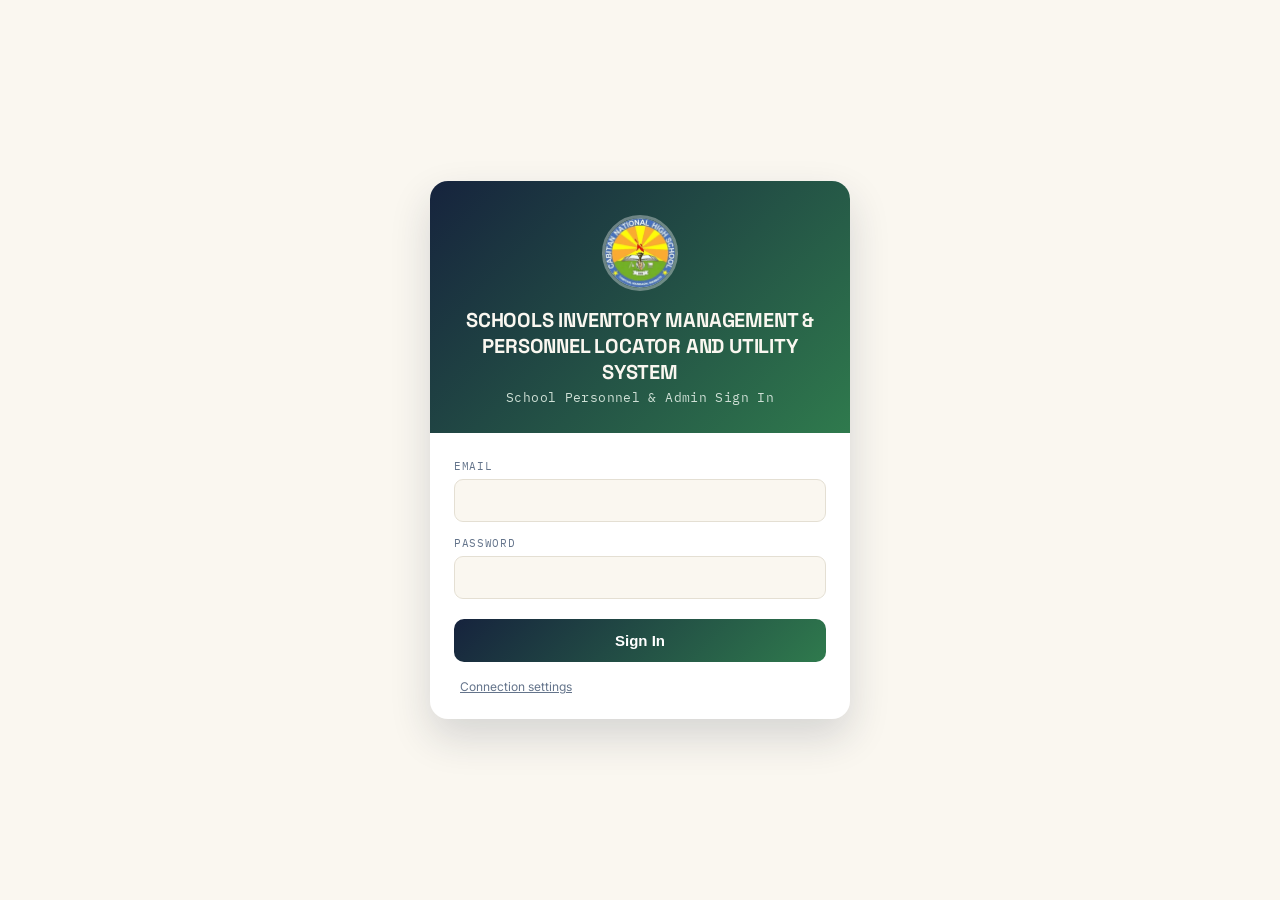
<file: index.html>
<!DOCTYPE html>
<html lang="en">
<head>
<meta charset="UTF-8" />
<meta name="viewport" content="width=device-width, initial-scale=1, maximum-scale=1" />
<title>SIMPLUS - Cabitan NHS</title>
<link rel="icon" type="image/png" href="school-logo.png">
<!--
  DEPLOYING TO GITHUB PAGES:
  1. Rename this file to index.html and upload it to your GitHub repo
     (this is the staff-facing tool: check stock, sign in, log In/Out).
  2. Repo Settings -> Pages -> Source: Deploy from a branch -> main -> / (root).
  3. Your live URL will be https://yourusername.github.io/your-repo-name/
  4. Open it on a phone, tap "Connection settings," paste your Supabase
     project URL and anon key, then "Add to Home Screen" for quick access.
  5. Uses localStorage to remember your connection settings and sign-in
     session on that device -- works fine on GitHub Pages (unlike Claude's
     artifact sandbox, which needed a different storage API).

  PENDING REQUESTS: "Log Out" on an item here writes a row to the
  item_requests table instead of moving stock right away -- an admin has
  to open "Pending Requests" and Mark Fulfilled (or Remove) before stock
  actually changes. This page and dashboard.html BOTH read/write the same
  item_requests table, so they share one schema -- see the SQL and
  migration notes in dashboard.html's top comment for the create-table /
  RLS policy statements.
-->
<link rel="preconnect" href="https://fonts.googleapis.com">
<link href="https://fonts.googleapis.com/css2?family=Space+Grotesk:wght@500;600;700&family=Inter:wght@400;500;600&family=IBM+Plex+Mono:wght@500;600&display=swap" rel="stylesheet">
<style>
  :root{
    --ink:#16233D; --paper:#FAF7F0; --paper-raised:#FFFFFF; --slate:#64748B; --hair:#E4DFD3;
    --green:#2F7A4D; --green-bg:#E8F3EC;
    --amber:#C77C1D; --amber-bg:#FBEEDC;
    --rust:#B4402A; --rust-bg:#F8E8E4;
    --blue:#2E5AAC; --blue-bg:#E7EDF9;
  }
  *{box-sizing:border-box;}
  @media (prefers-reduced-motion: reduce){ *{animation-duration:.01ms !important; transition-duration:.01ms !important;} }
  html,body{margin:0; padding:0; background:var(--paper); color:var(--ink); font-family:'Inter',system-ui,sans-serif; -webkit-tap-highlight-color:transparent;}
  .app{width:100%; max-width:1400px; margin:0 auto; min-height:100vh; display:flex; flex-direction:column;}

  header{position:sticky; top:0; z-index:10; background:var(--ink); color:var(--paper); padding:18px 18px 14px;}
  .eyebrow{font-family:'IBM Plex Mono',monospace; font-size:11px; letter-spacing:.14em; text-transform:uppercase; color:#8FA3C9; margin:0 0 4px;}
  .title-row{display:flex; justify-content:space-between; align-items:flex-start; margin-bottom:14px;}
  .brand-row{display:flex; align-items:center; gap:10px;}
  .brand-logo{width:40px; height:36px; object-fit:cover; border-radius:8px; border:1px solid #2A3B5C;}
  h1{font-family:'Space Grotesk',sans-serif; font-weight:700; font-size:22px; margin:0; letter-spacing:-0.01em;}
  #authControl{font-family:'IBM Plex Mono',monospace; font-size:11px; text-align:right;}
  #authControl button{background:none; border:1px solid #2A3B5C; color:var(--paper); border-radius:99px; padding:5px 11px; cursor:pointer; font-family:inherit; font-size:11px;}
  .auth-name{display:block; color:#8FA3C9; margin-bottom:4px; max-width:130px; overflow:hidden; text-overflow:ellipsis; white-space:nowrap;}

  .search-row{display:flex; gap:8px;}
  #search{flex:1; font-family:'Inter',sans-serif; font-size:15px; padding:11px 14px; border-radius:10px; border:1px solid #2A3B5C; background:#1F3050; color:var(--paper); outline:none;}
  #search::placeholder{color:#7C8FB5;}
  #search:focus{border-color:#8FA3C9;}
  #refreshBtn{font-family:'IBM Plex Mono',monospace; font-size:12px; font-weight:600; border:1px solid #2A3B5C; background:#1F3050; color:var(--paper); border-radius:10px; padding:0 14px; cursor:pointer;}
  #refreshBtn:active{transform:scale(0.96);}
  .meta-row{display:flex; justify-content:space-between; align-items:center; margin-top:10px; font-family:'IBM Plex Mono',monospace; font-size:11px; color:#8FA3C9;}
  #settingsToggle{background:none; border:none; color:#8FA3C9; font-family:'IBM Plex Mono',monospace; font-size:11px; cursor:pointer; text-decoration:underline; padding:0;}

  #settingsPanel{display:none; background:#1F3050; padding:14px 18px; color:var(--paper);}
  #settingsPanel.open{display:block;}
  #settingsPanel label{display:block; font-family:'IBM Plex Mono',monospace; font-size:11px; color:#8FA3C9; margin:10px 0 4px;}
  #settingsPanel input{width:100%; font-family:'IBM Plex Mono',monospace; font-size:13px; padding:9px 10px; border-radius:8px; border:1px solid #2A3B5C; background:#16233D; color:var(--paper); outline:none;}
  #settingsPanel .hint{font-size:12px; color:#8FA3C9; margin-top:10px; line-height:1.5;}
  #saveSettings{margin-top:12px; width:100%; padding:10px; border:none; border-radius:8px; background:var(--paper); color:var(--ink); font-weight:600; cursor:pointer;}

  main{flex:1; padding:14px 14px 40px;}
  #status{text-align:center; padding:40px 20px; color:var(--slate); font-size:14px; line-height:1.6;}
  .list{display:grid; grid-template-columns:repeat(auto-fill, minmax(240px, 1fr)); gap:10px; align-items:start;}
  .card{position:relative; background:var(--paper-raised); border:1px solid var(--hair); border-radius:12px; padding:14px 16px 14px 30px; animation:rise .28s ease backwards;}
  .list .card:nth-child(n){animation-delay:calc(var(--i, 0) * 18ms);}
  @keyframes rise{ from{opacity:0; transform:translateY(6px);} to{opacity:1; transform:none;} }
  .card::before{content:""; position:absolute; left:12px; top:20px; width:7px; height:7px; border-radius:50%; background:var(--paper); border:2px solid var(--hair);}
  .card-top{display:flex; justify-content:space-between; align-items:flex-start; gap:10px;}
  .card-name{font-family:'Space Grotesk',sans-serif; font-weight:600; font-size:15.5px; line-height:1.25;}
  .card-cat{font-size:12px; color:var(--slate); margin-top:2px;}
  .qty{font-family:'IBM Plex Mono',monospace; font-weight:600; font-size:19px; white-space:nowrap;}
  .card-bottom{display:flex; justify-content:space-between; align-items:center; margin-top:10px;}
  .badge{font-family:'IBM Plex Mono',monospace; font-size:10.5px; font-weight:600; letter-spacing:.04em; text-transform:uppercase; padding:3px 9px; border-radius:99px;}
  .badge.ok{background:var(--green-bg); color:var(--green);}
  .badge.low{background:var(--amber-bg); color:var(--amber);}
  .badge.critical{background:var(--rust-bg); color:var(--rust);}
  .updated{font-size:11px; color:var(--slate);}

  .log-row{display:flex; gap:8px; margin-top:12px; padding-top:12px; border-top:1px dashed var(--hair);}
  .log-btn{flex:1; font-family:'IBM Plex Mono',monospace; font-size:11.5px; font-weight:600; letter-spacing:.03em; border-radius:8px; padding:8px 0; cursor:pointer; border:none;}
  .log-btn.in{background:var(--green-bg); color:var(--green);}
  .log-btn.out{background:var(--rust-bg); color:var(--rust);}
  .log-btn:active{transform:scale(0.97);}
  .signin-hint{font-size:12px; color:var(--slate); margin-top:12px; padding-top:12px; border-top:1px dashed var(--hair); text-align:center;}
  .signin-hint a{color:var(--blue); cursor:pointer; text-decoration:underline;}

  .empty{text-align:center; padding:60px 20px; color:var(--slate); font-size:14px;}
  footer{text-align:center; padding:16px; font-family:'IBM Plex Mono',monospace; font-size:10.5px; color:var(--slate); letter-spacing:.03em;}

  /* ---------- Modal (shared: sign-in + log transaction) ---------- */
  .overlay{display:none; position:fixed; inset:0; background:rgba(22,35,61,.55); z-index:50; align-items:flex-end; justify-content:center;}
  .overlay.open{display:flex;}
  .sheet{width:100%; max-width:520px; background:var(--paper-raised); border-radius:16px 16px 0 0; padding:22px 20px 26px; animation:slideup .22s ease;}
  @keyframes slideup{ from{transform:translateY(16px); opacity:0;} to{transform:none; opacity:1;} }
  .sheet h2{font-family:'Space Grotesk',sans-serif; font-size:18px; margin:0 0 4px;}
  .sheet .sub{font-size:12.5px; color:var(--slate); margin:0 0 16px;}
  .sheet label{display:block; font-family:'IBM Plex Mono',monospace; font-size:11px; color:var(--slate); margin:12px 0 4px;}
  .sheet input, .sheet select{width:100%; font-family:'Inter',sans-serif; font-size:15px; padding:10px 12px; border-radius:9px; border:1px solid var(--hair); background:var(--paper); color:var(--ink); outline:none;}
  .sheet input:focus, .sheet select:focus{border-color:var(--blue);}
  .sheet-actions{display:flex; gap:10px; margin-top:20px;}
  .sheet-actions button{flex:1; padding:11px 0; border-radius:9px; border:none; font-weight:600; cursor:pointer; font-size:14px;}
  .btn-cancel{background:var(--paper); color:var(--slate); border:1px solid var(--hair) !important;}
  .btn-confirm{background:var(--ink); color:var(--paper);}
  .sheet-error{color:var(--rust); font-size:12.5px; margin-top:10px; display:none;}
  .request-row{display:flex; justify-content:space-between; align-items:center; gap:10px; padding:10px 0; border-bottom:1px solid var(--hair);}
  .request-row:last-child{border-bottom:none;}
  .request-meta{font-size:13px;}
  .request-meta .name{font-family:'Space Grotesk',sans-serif; font-weight:600;}
  .request-meta .sub{font-size:11.5px; color:var(--slate); margin-top:1px;}
  .fulfill-btn{background:var(--green-bg); color:var(--green); border:none; border-radius:8px; padding:8px 14px; font-family:'IBM Plex Mono',monospace; font-size:11px; font-weight:600; cursor:pointer; white-space:nowrap;}
  .fulfill-btn:active{transform:scale(0.96);}
  .request-actions{display:flex; gap:8px; flex-shrink:0;}
  .remove-btn{background:var(--rust-bg); color:var(--rust); border:none; border-radius:8px; padding:8px 14px; font-family:'IBM Plex Mono',monospace; font-size:11px; font-weight:600; cursor:pointer; white-space:nowrap;}
  .remove-btn:active{transform:scale(0.96);}

  /* ---------- Login gate ---------- */
  #gateScreen{min-height:100vh; display:flex; align-items:center; justify-content:center; padding:24px;}
  .gate-card{width:100%; max-width:420px; background:var(--paper-raised); border-radius:18px; overflow:hidden; box-shadow:0 18px 40px rgba(22,35,61,.16); animation:rise .3s ease backwards;}
  .gate-hero{background:linear-gradient(135deg, var(--ink), var(--green)); color:var(--paper); padding:34px 24px 28px; text-align:center;}
  .gate-logo{width:76px; height:76px; border-radius:50%; object-fit:cover; border:3px solid rgba(255,255,255,.35); margin-bottom:12px;}
  .gate-hero h1{font-family:'Space Grotesk',sans-serif; font-weight:700; font-size:20px; margin:0 0 4px;}
  .gate-hero p{margin:0; font-size:12.5px; color:#CFE0D6; font-family:'IBM Plex Mono',monospace; letter-spacing:.03em;}
  .gate-form{padding:26px 24px 24px;}
  .gate-form label{display:block; font-family:'IBM Plex Mono',monospace; font-size:11px; letter-spacing:.06em; text-transform:uppercase; color:var(--slate); margin:14px 0 6px;}
  .gate-form label:first-child{margin-top:0;}
  .gate-form input{width:100%; font-family:'Inter',sans-serif; font-size:15px; padding:11px 13px; border-radius:9px; border:1px solid var(--hair); background:var(--paper); color:var(--ink); outline:none;}
  .gate-form input:focus{border-color:var(--blue);}
  .gate-btn{width:100%; margin-top:20px; padding:13px 0; border:none; border-radius:10px; background:linear-gradient(135deg, var(--ink), var(--green)); color:#fff; font-weight:600; font-size:15px; cursor:pointer;}
  .gate-btn:active{transform:scale(0.98);}
  .gate-error{color:var(--rust); font-size:12.5px; margin-top:12px; display:none;}
  .gate-settings-toggle{display:block; text-align:center; margin-top:16px; font-size:12px; color:var(--slate); text-decoration:underline; cursor:pointer; background:none; border:none; font-family:inherit;}
  #gateSettingsPanel{display:none; margin-top:14px; padding-top:14px; border-top:1px dashed var(--hair);}
  #gateSettingsPanel.open{display:block;}
  #gateSettingsPanel label{display:block; font-family:'IBM Plex Mono',monospace; font-size:11px; color:var(--slate); margin:10px 0 4px;}
  #gateSettingsPanel input{width:100%; font-family:'IBM Plex Mono',monospace; font-size:13px; padding:9px 10px; border-radius:8px; border:1px solid var(--hair); background:var(--paper); color:var(--ink); outline:none;}
  #gateSettingsPanel .hint{font-size:11.5px; color:var(--slate); margin-top:10px; line-height:1.5;}
  #gateSaveSettings{margin-top:12px; width:100%; padding:10px; border:none; border-radius:8px; background:var(--ink); color:var(--paper); font-weight:600; cursor:pointer;}

  /* ---------- Hub (landing after sign-in) ---------- */
  #hubScreen{min-height:100vh; display:flex; flex-direction:column;}
  .hub-header{background:var(--ink); color:var(--paper); padding:18px 22px; display:flex; justify-content:space-between; align-items:center; gap:12px; flex-wrap:wrap;}
  .hub-header .brand-row{display:flex; align-items:center; gap:10px;}
  .hub-header .brand-logo{width:38px; height:34px; object-fit:cover; border-radius:8px; border:1px solid #2A3B5C;}
  .hub-header h1{font-family:'Space Grotesk',sans-serif; font-weight:700; font-size:18px; margin:0;}
  .hub-header .eyebrow{margin:0 0 2px;}
  #hubAuthControl{font-family:'IBM Plex Mono',monospace; font-size:11px; text-align:right;}
  #hubAuthControl span{display:block; color:#8FA3C9; margin-bottom:4px; max-width:180px; overflow:hidden; text-overflow:ellipsis; white-space:nowrap;}
  #hubAuthControl button{background:none; border:1px solid #2A3B5C; color:var(--paper); border-radius:99px; padding:5px 11px; cursor:pointer; font-family:inherit; font-size:11px; margin-left:6px;}
  .hub-main{flex:1; padding:36px 20px 40px; max-width:900px; width:100%; margin:0 auto;}
  .hub-welcome{font-family:'Space Grotesk',sans-serif; font-weight:600; font-size:20px; margin:0 0 4px;}
  .hub-sub{color:var(--slate); font-size:13.5px; margin:0 0 26px;}
  .tile-grid{display:grid; grid-template-columns:repeat(auto-fit, minmax(180px, 1fr)); gap:16px;}
  .tile{background:var(--paper-raised); border:1px solid var(--hair); border-radius:16px; padding:26px 18px; text-align:center; cursor:pointer; font-family:'Space Grotesk',sans-serif; font-weight:600; font-size:15px; color:var(--ink); transition:transform .12s ease, box-shadow .12s ease;}
  .tile:active{transform:scale(0.97);}
  .tile:hover{box-shadow:0 8px 20px rgba(22,35,61,.1); border-color:#c9c2ae;}
  .tile-icon{width:44px; height:44px; border-radius:12px; display:flex; align-items:center; justify-content:center; margin:0 auto 12px; font-size:20px;}
  .tile-icon.dash{background:var(--blue-bg); color:var(--blue);}
  .tile-icon.inv{background:var(--green-bg); color:var(--green);}
  .tile-icon.credit{background:var(--amber-bg); color:var(--amber);}
  .tile-note{display:block; font-family:'Inter',sans-serif; font-weight:400; font-size:11.5px; color:var(--slate); margin-top:4px;}

  /* Back-to-hub link shown inside the Inventory screen header */
  #backToHub{font-family:'IBM Plex Mono',monospace; font-size:11px; color:#8FA3C9; text-decoration:underline; background:none; border:none; cursor:pointer; padding:0;}

  /* ---------- Responsive: fluid from phone to ultra-wide desktop ---------- */
  /* .list above already reflows its own column count to fit any width via
     auto-fill, so no fixed-step breakpoints are needed for the card grid --
     it grows from 1 column on a phone to as many as fit on a large monitor. */
  @media (min-width: 640px){
    header{padding:22px 26px 16px;}
    main{padding:18px 14px 48px;}
    .overlay{align-items:center; padding:24px;}
    .sheet{max-width:440px; border-radius:16px; max-height:85vh; overflow-y:auto;}
  }
  /* Small-phone safety net: tighten spacing and let the header wrap instead
     of clipping on very narrow devices (e.g. older/small phones ~320px). */
  @media (max-width: 380px){
    header{padding:14px 12px 12px;}
    main{padding:10px 8px 32px;}
    h1{font-size:19px;}
    .title-row{flex-wrap:wrap; gap:8px;}
    #authControl{text-align:left;}
    .search-row{flex-wrap:wrap;}
    #refreshBtn{padding:9px 14px;}
  }
</style>
</head>
<body>

<!-- ================= Login Gate ================= -->
<div id="gateScreen">
  <div class="gate-card">
    <div class="gate-hero">
      <img class="gate-logo" src="[data-uri]" alt="Cabitan National High School logo" />
      <h1>SCHOOLS INVENTORY MANAGEMENT & PERSONNEL LOCATOR AND UTILITY SYSTEM</h1>
      <p>School Personnel &amp; Admin Sign In</p>
    </div>
    <div class="gate-form">
      <label for="gateEmail">Email</label>
      <input id="gateEmail" type="email" autocomplete="username" />
      <label for="gatePassword">Password</label>
      <input id="gatePassword" type="password" autocomplete="current-password" />
      <p class="gate-error" id="gateError"></p>
      <button class="gate-btn" id="gateSignIn">Sign In</button>
      <button class="gate-settings-toggle" id="gateSettingsToggle" type="button">Connection settings</button>
      <div id="gateSettingsPanel">
        <label for="gateSupaUrl">Supabase Project URL</label>
        <input id="gateSupaUrl" type="text" placeholder="https://xxxx.supabase.co" />
        <label for="gateSupaKey">Supabase Anon (public) Key</label>
        <input id="gateSupaKey" type="text" placeholder="eyJhbGciOi..." />
        <button id="gateSaveSettings">Save Connection</button>
        <p class="hint">Use the <strong>anon/public</strong> key only. Settings are saved on this device only.</p>
      </div>
    </div>
  </div>
</div>

<!-- Set New Password sheet (shown after signing in with a temporary password) -->
<div class="overlay" id="newPasswordOverlay">
  <div class="sheet">
    <h2>Set a New Password</h2>
    <p class="sub">You're signing in with a temporary password. Choose a new one to continue.</p>
    <label for="newPassword1">New Password</label>
    <input id="newPassword1" type="password" autocomplete="new-password" placeholder="At least 8 characters" />
    <label for="newPassword2">Confirm New Password</label>
    <input id="newPassword2" type="password" autocomplete="new-password" />
    <p class="sheet-error" id="newPasswordError"></p>
    <div class="sheet-actions">
      <button class="btn-confirm" id="newPasswordConfirm" style="width:100%;">Set Password &amp; Continue</button>
    </div>
  </div>
</div>

<script>
// ---------- localStorage-backed shim (portable version) ----------
// Replaces Claude's artifact-only window.storage API with plain
// localStorage, which works in any normal browser -- including inside a
// Google Apps Script Web App's HtmlService page.
window.storage = {
  async get(key) {
    const v = localStorage.getItem(key);
    return v === null ? null : { value: v };
  },
  async set(key, value) {
    localStorage.setItem(key, value);
    return { key, value };
  },
  async delete(key) {
    localStorage.removeItem(key);
    return { key, deleted: true };
  },
};

// ---------- Default connection (baked into the file) ----------
// This is the SAME anon/public key you'd otherwise type into "Connection
// settings" -- it's safe to ship in the page because it's protected by
// Supabase Row Level Security, not secrecy. Baking it in means ordinary
// staff never see a setup screen; "Connection settings" is still there
// (mainly for you as admin) if you ever need to point the app at a
// different Supabase project.
const DEFAULT_SUPABASE_URL = 'https://yzsnhoqxbmbuuibillch.supabase.co';
const DEFAULT_SUPABASE_KEY = 'sb_publishable_L7ObwFnG5dI1VhyfTgZmZw_sZSKn8FA'; // your project's anon/public key

const $ = (id) => document.getElementById(id);
let session = null;      // { access_token, refresh_token, email }
let connConfig = { url: DEFAULT_SUPABASE_URL, key: DEFAULT_SUPABASE_KEY }; // Supabase project URL + anon key, shared by gate + Manage Staff/Pending Requests

function supaUrl(){ return (connConfig.url || '').trim().replace(/\/$/, ''); }
function supaKey(){ return (connConfig.key || '').trim(); }

// ---------- Screen switching (gate / hub / inventory) ----------
function showScreen(name) {
  $('gateScreen').style.display = name === 'gate' ? '' : 'none';
}

function goToDashboard() {
  window.location.href = 'dashboard.html';
}

// ---------- Persisted settings & session ----------
// This is the PORTABLE version: window.storage above is a small shim over
// localStorage, so this file works as-is on any normal web host --
// Google Apps Script (HtmlService), GitHub Pages, Netlify, your own
// server, etc. No changes needed to deploy it.
function syncConfigInputs() {
  $('gateSupaUrl').value = connConfig.url; $('gateSupaKey').value = connConfig.key;
}

async function loadSettings() {
  // Start from the baked-in default, then let a locally-saved override
  // (set via "Connection settings") take precedence if one exists --
  // this is only expected to be used by admins testing another project.
  connConfig = { url: DEFAULT_SUPABASE_URL, key: DEFAULT_SUPABASE_KEY };
  try {
    const res = await window.storage.get('supabase-config');
    if (res && res.value) {
      const cfg = JSON.parse(res.value);
      if (cfg.url && cfg.key) connConfig = { url: cfg.url, key: cfg.key };
    }
  } catch (e) { /* nothing saved locally, defaults stand */ }
  syncConfigInputs();

  try {
    const res = await window.storage.get('supabase-session');
    if (res && res.value) session = JSON.parse(res.value);
  } catch (e) { /* not signed in */ }

  if (session) {
    goToDashboard();
  } else {
    // Only force the settings panel open if even the baked-in default is
    // missing/unfilled -- normal staff should never hit this.
    if (!connConfig.url || !connConfig.key || connConfig.url.includes('xxxx.supabase.co')) {
      $('gateSettingsPanel').classList.add('open');
    }
    showScreen('gate');
  }
}

async function saveConnConfig(url, key) {
  if (!url || !key) { alert('Please enter both the project URL and the anon key.'); return false; }
  connConfig = { url, key };
  syncConfigInputs();
  try { await window.storage.set('supabase-config', JSON.stringify(connConfig)); }
  catch (e) { console.error('Could not save settings', e); }
  return true;
}

async function saveGateSettings() {
  const ok = await saveConnConfig($('gateSupaUrl').value.trim(), $('gateSupaKey').value.trim());
  if (!ok) return;
  $('gateSettingsPanel').classList.remove('open');
}

async function persistSession() {
  try { await window.storage.set('supabase-session', JSON.stringify(session)); }
  catch (e) { console.error('Could not save session', e); }
}

async function clearSession() {
  session = null;
  try { await window.storage.delete('supabase-session'); } catch (e) {}
  showScreen('gate');
}

// ---------- Auth (Supabase GoTrue REST, no library needed) ----------
async function doSignIn() {
  const email = $('gateEmail').value.trim();
  const password = $('gatePassword').value;
  $('gateError').style.display = 'none';
  if (!supaUrl() || !supaKey()) {
    $('gateError').textContent = 'Set up connection settings first.';
    $('gateError').style.display = 'block';
    $('gateSettingsPanel').classList.add('open');
    return;
  }
  if (!email || !password) return;

  try {
    const res = await fetch(`${supaUrl()}/auth/v1/token?grant_type=password`, {
      method: 'POST',
      headers: { apikey: supaKey(), 'Content-Type': 'application/json' },
      body: JSON.stringify({ email, password }),
    });
    const data = await res.json();
    if (!res.ok) throw new Error(data.error_description || data.msg || 'Sign in failed');

    session = {
      access_token: data.access_token, refresh_token: data.refresh_token, email,
      isAdmin: data.user?.app_metadata?.is_admin === true,
      name: displayNameFor(data.user, email),
    };
    await persistSession();

    if (data.user?.user_metadata?.must_change_password === true) {
      $('newPasswordError').style.display = 'none';
      $('newPassword1').value = ''; $('newPassword2').value = '';
      openOverlay('newPasswordOverlay');
      return;
    }

    goToDashboard();
  } catch (e) {
    $('gateError').textContent = e.message;
    $('gateError').style.display = 'block';
  }
}

async function doSetNewPassword() {
  const p1 = $('newPassword1').value;
  const p2 = $('newPassword2').value;
  $('newPasswordError').style.display = 'none';

  if (!p1 || p1.length < 8) {
    $('newPasswordError').textContent = 'Password must be at least 8 characters.';
    $('newPasswordError').style.display = 'block';
    return;
  }
  if (p1 !== p2) {
    $('newPasswordError').textContent = 'Passwords do not match.';
    $('newPasswordError').style.display = 'block';
    return;
  }

  try {
    const res = await fetch(`${supaUrl()}/auth/v1/user`, {
      method: 'PUT',
      headers: {
        apikey: supaKey(),
        Authorization: `Bearer ${session.access_token}`,
        'Content-Type': 'application/json',
      },
      body: JSON.stringify({ password: p1, data: { must_change_password: false } }),
    });
    const data = await res.json();
    if (!res.ok) throw new Error(data.msg || data.error_description || 'Could not set new password');

    closeOverlay('newPasswordOverlay');
    goToDashboard();
  } catch (e) {
    $('newPasswordError').textContent = e.message;
    $('newPasswordError').style.display = 'block';
  }
}

async function refreshIfNeeded() {
  // Access tokens expire; if a write fails on auth, try the refresh token once.
  if (!session || !session.refresh_token) return false;
  try {
    const res = await fetch(`${supaUrl()}/auth/v1/token?grant_type=refresh_token`, {
      method: 'POST',
      headers: { apikey: supaKey(), 'Content-Type': 'application/json' },
      body: JSON.stringify({ refresh_token: session.refresh_token }),
    });
    const data = await res.json();
    if (!res.ok) throw new Error('expired');
    session = { access_token: data.access_token, refresh_token: data.refresh_token, email: session.email, isAdmin: session.isAdmin, name: session.name };
    await persistSession();
    return true;
  } catch (e) {
    await clearSession();
    return false;
  }
}

// ---------- Overlay helpers ----------
function openOverlay(id) { $(id).classList.add('open'); }
function closeOverlay(id) { $(id).classList.remove('open'); }

function escapeHtml(str) {
  const div = document.createElement('div');
  div.textContent = str ?? '';
  return div.innerHTML;
}

// Turns "ivy.buncaras@deped.gov.ph" into "Ivy Buncaras". Splits the local
// part on ., _, - or digits, title-cases each piece, and drops empty
// fragments (stray numbers, double separators).
function deriveNameFromEmail(email) {
  if (!email) return '';
  const local = email.split('@')[0];
  const parts = local.split(/[._\-0-9]+/).filter(Boolean);
  const words = parts.length ? parts : [local];
  return words.map(w => w.charAt(0).toUpperCase() + w.slice(1).toLowerCase()).join(' ');
}

// Prefer a real name if Supabase ever has one set (user_metadata.full_name
// or .name), otherwise derive one from the email's local part.
function displayNameFor(user, email) {
  const stored = user?.user_metadata?.full_name || user?.user_metadata?.name;
  return (stored && stored.trim()) || deriveNameFromEmail(email);
}

// ---------- Events ----------
$('newPasswordConfirm').addEventListener('click', doSetNewPassword);

// ---------- Gate screen ----------
$('gateSignIn').addEventListener('click', doSignIn);
$('gatePassword').addEventListener('keydown', (e) => { if (e.key === 'Enter') doSignIn(); });
$('gateSettingsToggle').addEventListener('click', () => $('gateSettingsPanel').classList.toggle('open'));
$('gateSaveSettings').addEventListener('click', saveGateSettings);

loadSettings();
</script>
</body>
</html>
</file>
<file: shared.css>
/* =======================================================================
   shared.css — Cabitan NHS Inventory System
   Used by every dashboard-side page (dashboard.html, supplies.html,
   assets.html, books.html, credit-service.html, teacher-locator.html,
   service-credit.html, and any category added later). Keep this file
   identical across pages — it's what makes the sidebar/topbar/auth
   screens look and behave the same everywhere.
   ======================================================================= */
:root{
  --ink:#16233D; --paper:#FAF7F0; --paper-raised:#FFFFFF; --slate:#64748B; --hair:#E4DFD3;
  --green:#2F7A4D; --green-bg:#E8F3EC;
  --amber:#C77C1D; --amber-bg:#FBEEDC;
  --rust:#B4402A; --rust-bg:#F8E8E4;
  --blue:#2E5AAC; --blue-bg:#E7EDF9;
  --violet:#6E4FA3; --violet-bg:#EFE9F6;
  --teal:#1F7A6C; --teal-bg:#E4F2EF;
  --ink-panel:#1F3050; --ink-line:#2A3B5C; --ink-mute:#8FA3C9; --ink-deep:#0D1626;
  --sidebar-w:252px;
  --shadow-xs:0 1px 2px rgba(22,35,61,.06);
  --shadow-sm:0 1px 2px rgba(22,35,61,.06), 0 6px 16px rgba(22,35,61,.07);
  --shadow-md:0 2px 4px rgba(22,35,61,.07), 0 12px 28px rgba(22,35,61,.11);
  --shadow-lg:0 4px 10px rgba(22,35,61,.10), 0 24px 48px rgba(22,35,61,.16);
}

/* Subtle ledger-paper texture for the dark ink zones (sidebar/topbar) —
   a literal nod to the paper/ink theme rather than a decorative pattern. */
.ink-texture{
  background-image: radial-gradient(rgba(255,255,255,.05) 1px, transparent 1px);
  background-size: 15px 15px;
}
*{box-sizing:border-box;}
@media (prefers-reduced-motion: reduce){ *{animation-duration:.01ms !important; transition-duration:.01ms !important;} }
html,body{margin:0; padding:0; background:var(--paper); color:var(--ink); font-family:'Inter',system-ui,sans-serif; -webkit-tap-highlight-color:transparent;}
a{color:inherit;}
:focus-visible{outline:2px solid var(--blue); outline-offset:2px;}

@keyframes rise{ from{opacity:0; transform:translateY(6px);} to{opacity:1; transform:none;} }

/* ---------- Shell: sidebar + main column ---------- */
.shell{display:flex; min-height:100vh;}

.sidebar{
  width:var(--sidebar-w); flex-shrink:0; color:var(--paper);
  background:
    radial-gradient(rgba(255,255,255,.045) 1px, transparent 1px) 0 0/16px 16px,
    linear-gradient(180deg, var(--ink) 0%, var(--ink-deep) 100%);
  display:flex; flex-direction:column; position:sticky; top:0; height:100vh; overflow-y:auto;
  z-index:40; box-shadow:1px 0 0 rgba(255,255,255,.04) inset;
}
.sidebar-top{padding:18px 18px 14px; border-bottom:1px solid var(--ink-line);}
.brand-row{display:flex; align-items:center; gap:10px;}
.brand-logo{width:38px; height:34px; object-fit:cover; border-radius:9px; border:1px solid var(--ink-line); flex-shrink:0; box-shadow:0 2px 8px rgba(0,0,0,.25);}
.brand-name{font-family:'Space Grotesk',sans-serif; font-weight:700; font-size:15.5px; line-height:1.25; letter-spacing:-.01em;}
.eyebrow{font-family:'IBM Plex Mono',monospace; font-size:11px; letter-spacing:.14em; text-transform:uppercase; color:var(--ink-mute); margin:0;}

.sidebar-nav{flex:1; padding:14px 12px; display:flex; flex-direction:column; gap:1px;}
.nav-group{font-family:'IBM Plex Mono',monospace; font-size:10.5px; letter-spacing:.12em; text-transform:uppercase; color:var(--ink-mute); margin:16px 10px 6px; }
.nav-group:first-child{margin-top:4px;}
.nav-link{
  display:flex; align-items:center; gap:10px; padding:10px 10px; margin-left:1px; border-radius:9px;
  font-size:14px; font-weight:500; color:#D8E0F0; text-decoration:none;
  border-left:2px solid transparent;
  transition:background .12s ease, color .12s ease, transform .12s ease, border-color .12s ease;
}
.nav-link:hover{background:rgba(255,255,255,.06); color:var(--paper); transform:translateX(2px);}
.nav-icon{width:22px; height:22px; border-radius:7px; flex-shrink:0; display:inline-flex; align-items:center; justify-content:center; font-size:12px; line-height:1;}
.nav-more{font-family:'IBM Plex Mono',monospace; font-size:10.5px; color:#5B6E92; margin:14px 10px 4px; line-height:1.5;}

/* Active page — each <body data-page="..."> sets which link lights up, with
   a left accent bar in that section's own established dot color, so the
   color-coding already used for the dots does real wayfinding too. */
body[data-page="dashboard"] .nav-link[data-nav="dashboard"],
body[data-page="supplies"] .nav-link[data-nav="supplies"],
body[data-page="assets"] .nav-link[data-nav="assets"],
body[data-page="books"] .nav-link[data-nav="books"],
body[data-page="students"] .nav-link[data-nav="students"],body[data-page="credit"] .nav-link[data-nav="credit"],
body[data-page="teacher-locator"] .nav-link[data-nav="teacher-locator"],
body[data-page="service-credit"] .nav-link[data-nav="service-credit"],
body[data-page="downloads"] .nav-link[data-nav="downloads"],
body[data-page="peace-order"] .nav-link[data-nav="peace-order"]{
  background:linear-gradient(90deg, rgba(255,255,255,.08), rgba(255,255,255,.03));
  color:var(--paper); font-weight:600;
}
body[data-page="dashboard"] .nav-link[data-nav="dashboard"]{ border-left-color:var(--blue); }
body[data-page="supplies"] .nav-link[data-nav="supplies"]{ border-left-color:var(--green); }
body[data-page="assets"] .nav-link[data-nav="assets"]{ border-left-color:var(--blue); }
body[data-page="books"] .nav-link[data-nav="books"]{ border-left-color:var(--amber); }
body[data-page="students"] .nav-link[data-nav="students"]{ border-left-color:var(--rust); }
body[data-page="credit"] .nav-link[data-nav="credit"]{ border-left-color:var(--violet); }
body[data-page="teacher-locator"] .nav-link[data-nav="teacher-locator"]{ border-left-color:var(--teal); }
body[data-page="service-credit"] .nav-link[data-nav="service-credit"]{ border-left-color:var(--teal); }
body[data-page="downloads"] .nav-link[data-nav="downloads"]{ border-left-color:var(--teal); }
body[data-page="peace-order"] .nav-link[data-nav="peace-order"]{ border-left-color:var(--violet); }

.sidebar-foot{padding:14px 18px 18px; border-top:1px solid var(--ink-line); font-family:'IBM Plex Mono',monospace; font-size:11px;}
.sidebar-foot .who-name{display:block; font-family:'Space Grotesk',sans-serif; font-size:13.5px; font-weight:600; color:var(--paper); overflow:hidden; text-overflow:ellipsis; white-space:nowrap;}
.sidebar-foot .who-email{display:block; color:var(--ink-mute); margin:2px 0 8px; overflow:hidden; text-overflow:ellipsis; white-space:nowrap;}
.sidebar-foot button{background:none; border:1px solid var(--ink-line); color:var(--paper); border-radius:99px; padding:5px 12px; cursor:pointer; font-family:inherit; font-size:11px; transition:background .12s ease, border-color .12s ease;}
.sidebar-foot button:hover{background:rgba(255,255,255,.06); border-color:var(--ink-mute);}

.sidebar-backdrop{display:none;}

/* ---------- Main column ---------- */
.main-col{flex:1; min-width:0; display:flex; flex-direction:column;}
.topbar{
  position:sticky; top:0; z-index:10; color:var(--paper);
  background:
    radial-gradient(rgba(255,255,255,.045) 1px, transparent 1px) 0 0/16px 16px,
    linear-gradient(120deg, var(--ink) 0%, #1B2C4C 100%);
  padding:20px 26px 18px; display:flex; align-items:flex-end; justify-content:space-between; gap:12px; flex-wrap:wrap;
  box-shadow:0 2px 14px rgba(22,35,61,.16);
}
.topbar h1{font-family:'Space Grotesk',sans-serif; font-weight:700; font-size:24px; margin:0; letter-spacing:-0.015em;}
.topbar .sub{font-family:'IBM Plex Mono',monospace; font-size:11px; color:var(--ink-mute); margin:3px 0 0; letter-spacing:.02em;}
#lastUpdated{font-family:'IBM Plex Mono',monospace; font-size:11px; color:var(--ink-mute); text-align:right; display:block;}
.menu-toggle{display:none; background:none; border:1px solid var(--ink-line); color:var(--paper); border-radius:8px; width:34px; height:34px; cursor:pointer; font-size:16px; flex-shrink:0;}

.container{max-width:1180px; margin:0 auto; width:100%;}
main{flex:1; padding:20px 24px 48px;}
section{margin-bottom:8px;}
h2{font-family:'Space Grotesk',sans-serif; font-size:16px; font-weight:600; margin:0 0 14px; display:flex; align-items:center; gap:9px; letter-spacing:-.005em;}
h2 .icon{width:26px; height:26px; border-radius:8px; background:var(--blue-bg); display:inline-flex; align-items:center; justify-content:center; font-size:13px; line-height:1; flex-shrink:0;}

footer{text-align:center; padding:16px; font-family:'IBM Plex Mono',monospace; font-size:10.5px; color:var(--slate); letter-spacing:.03em;}

/* ---------- Shared components (tiles, lists, badges) ---------- */
.tiles{display:grid; grid-template-columns:repeat(auto-fit, minmax(130px, 1fr)); gap:10px;}
.tile{background:var(--paper-raised); border:1px solid var(--hair); border-radius:14px; padding:15px 17px; animation:rise .3s ease backwards; box-shadow:var(--shadow-xs); transition:box-shadow .18s ease, transform .18s ease, border-color .18s ease;}
.tile.tile-clickable{cursor:pointer;}
.tile.tile-clickable.active{border-color:var(--blue); box-shadow:0 0 0 2px var(--blue-bg);}
.tile:hover{box-shadow:var(--shadow-md); transform:translateY(-2px); border-color:#D8D0BE;}
.tile-count{font-family:'IBM Plex Mono',monospace; font-weight:600; font-size:26px; color:var(--ink);}
.tile-label{font-size:12px; color:var(--slate); margin-top:2px;}

.grade-tiles{grid-template-columns:repeat(auto-fit, minmax(220px, 1fr));}
.grade-card{background:var(--paper-raised); border:1px solid var(--hair); border-radius:14px; padding:15px 17px; animation:rise .3s ease backwards; box-shadow:var(--shadow-xs); transition:box-shadow .18s ease, transform .18s ease, border-color .18s ease; cursor:pointer;}
.grade-card:hover{box-shadow:var(--shadow-md); transform:translateY(-2px); border-color:#D8D0BE;}
.grade-card.active{border-color:var(--blue); box-shadow:0 0 0 2px var(--blue-bg);}
.grade-card-top{display:flex; justify-content:space-between; align-items:baseline; gap:10px;}
.grade-card .tile-label{font-family:'Space Grotesk',sans-serif; font-weight:600; font-size:14.5px; color:var(--ink); margin-top:0;}
.grade-card .tile-count{font-size:22px;}
.cond-row{display:flex; flex-wrap:wrap; gap:6px; margin-top:10px;}
.cond-row .badge-btn{border:none; margin:0; cursor:pointer; transition:filter .12s ease, transform .1s ease;}
.cond-row .badge-btn:hover{filter:brightness(0.94);}
.cond-row .badge-btn:active{transform:scale(0.96);}
.cond-row .badge-btn.active{box-shadow:inset 0 0 0 1.5px currentColor;}

/* ---------- Filter bar (book detail, etc.) ---------- */
.filter-bar{display:flex; flex-wrap:wrap; align-items:flex-end; gap:10px; margin-bottom:14px;}
.select-wrap{position:relative; display:flex; flex-direction:column; gap:5px;}
.select-wrap label, .text-wrap label{font-family:'IBM Plex Mono',monospace; font-size:10px; letter-spacing:.08em; text-transform:uppercase; color:var(--slate);}
.text-wrap{display:flex; flex-direction:column; gap:5px;}
.select-wrap select{
  appearance:none; -webkit-appearance:none; -moz-appearance:none;
  font-family:'Inter',sans-serif; font-weight:500; font-size:13.5px; min-width:168px;
  padding:9px 34px 9px 13px; border-radius:10px; border:1px solid var(--hair);
  background:var(--paper-raised); color:var(--ink); outline:none; cursor:pointer; box-sizing:border-box;
  transition:border-color .12s ease, box-shadow .12s ease, background-color .12s ease, color .12s ease;
}
.select-wrap select:hover{border-color:#D8D0BE;}
.select-wrap select:focus{border-color:var(--blue); box-shadow:0 0 0 3px var(--blue-bg);}
.select-wrap select.active-filter{border-color:var(--blue); background:var(--blue-bg); color:var(--blue); font-weight:600;}
.select-wrap::after{
  content:''; position:absolute; right:13px; bottom:15px; width:8px; height:8px; pointer-events:none;
  border-right:1.6px solid var(--slate); border-bottom:1.6px solid var(--slate);
  transform:rotate(45deg); margin-top:-3px; transition:border-color .12s ease;
}
.select-wrap:has(select.active-filter)::after{border-color:var(--blue);}
.filter-bar .clear-btn{
  align-self:stretch; display:inline-flex; align-items:center; gap:6px;
  font-family:'IBM Plex Mono',monospace; font-size:11px; font-weight:700; letter-spacing:.02em;
  color:var(--rust); background:var(--rust-bg); border:none; border-radius:10px; padding:9px 14px;
  cursor:pointer; transition:filter .12s ease, transform .1s ease;
}
.filter-bar .clear-btn:hover{filter:brightness(0.95);}
.filter-bar .clear-btn:active{transform:scale(0.96);}
.filter-bar input[type="text"], .filter-bar input[type="search"]{
  font-family:'Inter',sans-serif; font-weight:500; font-size:13.5px; min-width:180px;
  padding:9px 13px; border-radius:10px; border:1px solid var(--hair); background:var(--paper-raised);
  color:var(--ink); outline:none; box-sizing:border-box; transition:border-color .12s ease, box-shadow .12s ease;
}
.filter-bar input[type="text"]:hover, .filter-bar input[type="search"]:hover{border-color:#D8D0BE;}
.filter-bar input[type="text"]:focus, .filter-bar input[type="search"]:focus{border-color:var(--blue); box-shadow:0 0 0 3px var(--blue-bg);}
.edit-btn{font-family:'IBM Plex Mono',monospace; font-size:10.5px; font-weight:700; border:none; border-radius:9px; padding:7px 11px; background:var(--blue-bg); color:var(--blue); cursor:pointer; white-space:nowrap; transition:filter .12s ease, transform .1s ease;}
.edit-btn:hover{filter:brightness(0.94);}
.edit-btn:active{transform:scale(0.96);}
.search-wrap{display:flex; flex-direction:column; gap:5px;}
.search-wrap label{font-family:'IBM Plex Mono',monospace; font-size:10px; letter-spacing:.08em; text-transform:uppercase; color:var(--slate);}
.search-wrap input[type="text"]{
  font-family:'Inter',sans-serif; font-size:13.5px; min-width:190px; padding:9px 13px;
  border-radius:10px; border:1px solid var(--hair); background:var(--paper-raised); color:var(--ink);
  outline:none; box-sizing:border-box; transition:border-color .12s ease, box-shadow .12s ease;
}
.search-wrap input[type="text"]:hover{border-color:#D8D0BE;}
.search-wrap input[type="text"]:focus{border-color:var(--blue); box-shadow:0 0 0 3px var(--blue-bg);}
.detail-context{font-family:'IBM Plex Mono',monospace; font-size:11px; color:var(--slate); margin:-6px 0 12px;}

/* ---------- Report builder card (Dashboard > Reports) ---------- */
.report-card{background:var(--paper-raised); border:1px solid var(--hair); border-radius:16px; padding:22px 24px; box-shadow:var(--shadow-xs); max-width:560px;}
.report-card-label{font-family:'IBM Plex Mono',monospace; font-size:10.5px; letter-spacing:.07em; text-transform:uppercase; color:var(--slate); margin-bottom:9px;}
.segmented{display:inline-flex; background:var(--paper); border:1px solid var(--hair); border-radius:11px; padding:3px; gap:2px;}
.segmented button{border:none; background:none; padding:8px 18px; border-radius:8px; font-family:'IBM Plex Mono',monospace; font-size:12px; font-weight:700; color:var(--slate); cursor:pointer; transition:background .15s ease, color .15s ease;}
.segmented button:hover:not(.active){color:var(--ink);}
.segmented button.active{background:var(--ink); color:var(--paper);}
.report-period-picker{display:flex; align-items:center; flex-wrap:wrap; gap:10px 14px; margin-top:16px;}
.report-period-picker label{font-family:'IBM Plex Mono',monospace; font-size:10.5px; letter-spacing:.06em; text-transform:uppercase; color:var(--slate);}
.report-period-picker input, .report-period-picker select{
  font-family:'Inter',sans-serif; font-weight:500; font-size:13.5px; padding:9px 12px; border-radius:10px;
  border:1px solid var(--hair); background:var(--paper); color:var(--ink); outline:none; cursor:pointer;
  transition:border-color .12s ease, box-shadow .12s ease;
}
.report-period-picker input:focus, .report-period-picker select:focus{border-color:var(--blue); box-shadow:0 0 0 3px var(--blue-bg);}
.cat-chip-row{display:flex; flex-wrap:wrap; gap:10px;}
.cat-chip{
  display:flex; align-items:center; gap:9px; padding:10px 16px 10px 12px; border-radius:12px;
  border:1.5px solid var(--hair); background:var(--paper); cursor:pointer; user-select:none;
  font-family:'Inter',sans-serif; font-size:13.5px; font-weight:500; color:var(--slate);
  transition:border-color .15s ease, background .15s ease, color .15s ease, box-shadow .15s ease;
}
.cat-chip:hover{border-color:#D8D0BE;}
.cat-chip.active{border-color:var(--blue); background:var(--blue-bg); color:var(--blue); box-shadow:0 0 0 1px var(--blue);}
.cat-chip input[type="checkbox"]{width:15px; height:15px; accent-color:var(--blue); cursor:pointer; margin:0;}
.cat-chip-icon{font-size:14px;}
.report-summary{
  font-family:'IBM Plex Mono',monospace; font-size:11.5px; line-height:1.6; color:var(--slate);
  background:var(--paper); border:1px dashed var(--hair); border-radius:10px; padding:11px 15px; margin:18px 0 14px;
}
.report-summary strong{color:var(--ink); font-weight:700;}
#reportGenerateBtn{max-width:100%;}

.list{display:grid; grid-template-columns:repeat(auto-fill, minmax(280px, 1fr)); gap:8px; align-items:start;}
.row{
  display:flex; justify-content:space-between; align-items:center; gap:12px;
  background:var(--paper-raised); border:1px solid var(--hair); border-radius:12px;
  padding:12px 15px; animation:rise .3s ease backwards; box-shadow:var(--shadow-xs);
  transition:box-shadow .18s ease, transform .18s ease, border-color .18s ease;
}
.row:hover{box-shadow:var(--shadow-md); transform:translateY(-2px); border-color:#D8D0BE;}
.row .n{font-family:'Space Grotesk',sans-serif; font-weight:600; font-size:14.5px;}
.row .loc{font-size:11.5px; color:var(--slate); margin-top:1px;}
.row .right{display:flex; align-items:center; gap:10px;}
.qty{font-family:'IBM Plex Mono',monospace; font-weight:600; font-size:17px;}
.badge{font-family:'IBM Plex Mono',monospace; font-size:10px; font-weight:700; letter-spacing:.04em; text-transform:uppercase; padding:4px 10px; border-radius:99px; white-space:nowrap; box-shadow:inset 0 0 0 1px rgba(0,0,0,.04);}
.badge.ok{background:var(--green-bg); color:var(--green);}
.badge.low{background:var(--amber-bg); color:var(--amber);}
.badge.critical{background:var(--rust-bg); color:var(--rust);}

.ticker-wrap{background:radial-gradient(rgba(255,255,255,.045) 1px, transparent 1px) 0 0/16px 16px, var(--ink); border-radius:13px; padding:13px 0; overflow:hidden; position:relative; box-shadow:var(--shadow-xs);}
.ticker-track{display:flex; gap:36px; white-space:nowrap; animation:scroll 30s linear infinite; padding-left:100%;}
.ticker-track span{font-family:'IBM Plex Mono',monospace; font-size:12.5px; color:var(--paper);}
.ticker-track span strong{color:var(--ink-mute);}
@keyframes scroll{ from{transform:translateX(0);} to{transform:translateX(-100%);} }
.ticker-wrap:hover .ticker-track{animation-play-state:paused;}

.request-form{background:var(--paper-raised); border:1px solid var(--hair); border-radius:14px; padding:20px 22px; max-width:480px; box-shadow:var(--shadow-xs);}
.request-form label{display:block; font-family:'IBM Plex Mono',monospace; font-size:11px; color:var(--slate); margin:10px 0 4px;}
.request-form label:first-child{margin-top:0;}
.request-form input{width:100%; font-family:'Inter',sans-serif; font-size:15px; padding:10px 12px; border-radius:9px; border:1px solid var(--hair); background:var(--paper); color:var(--ink); outline:none; box-sizing:border-box;}
.request-form input{transition:border-color .12s ease, box-shadow .12s ease;}
.request-form input:focus{border-color:var(--blue); box-shadow:0 0 0 3px var(--blue-bg);}
.request-form select{width:100%; font-family:'Inter',sans-serif; font-size:15px; padding:10px 12px; border-radius:9px; border:1px solid var(--hair); background:var(--paper); color:var(--ink); outline:none; box-sizing:border-box;}
.request-form select{transition:border-color .12s ease, box-shadow .12s ease; cursor:pointer;}
.request-form select:focus{border-color:var(--blue); box-shadow:0 0 0 3px var(--blue-bg);}
.request-error{color:var(--rust); font-size:12.5px; margin-top:10px; display:none;}
.request-success{color:var(--green); font-size:12.5px; margin-top:10px; display:none;}
#reqSubmit{margin-top:16px; width:100%; padding:12px 0; border:none; border-radius:10px; background:var(--ink); color:var(--paper); font-weight:600; cursor:pointer; font-size:14px; transition:background .15s ease, transform .1s ease, box-shadow .15s ease; box-shadow:0 4px 14px rgba(22,35,61,.2);}
#reqSubmit:hover{background:#1F3050; box-shadow:0 6px 18px rgba(22,35,61,.26);}
#reqSubmit:active{transform:scale(0.98);}
#reqSubmit:disabled{opacity:.6; cursor:default;}
.primary-btn{margin-top:16px; width:100%; padding:12px 0; border:none; border-radius:10px; background:var(--ink); color:var(--paper); font-weight:600; cursor:pointer; font-size:14px; transition:background .15s ease, transform .1s ease, box-shadow .15s ease; box-shadow:0 4px 14px rgba(22,35,61,.2);}
.primary-btn:hover{background:#1F3050; box-shadow:0 6px 18px rgba(22,35,61,.26);}
.primary-btn:active{transform:scale(0.98);}
.primary-btn:disabled{opacity:.6; cursor:default;}
.secondary-btn{margin-top:8px; width:100%; padding:10px 0; border:1px solid var(--hair); border-radius:10px; background:none; color:var(--slate); font-weight:600; cursor:pointer; font-size:13px; transition:border-color .12s ease, color .12s ease;}
.secondary-btn:hover{border-color:var(--ink-mute); color:var(--ink);}
.req-row{display:flex; flex-wrap:wrap; justify-content:space-between; align-items:flex-start; gap:12px; background:var(--paper-raised); border:1px solid var(--hair); border-radius:12px; padding:12px 15px; animation:rise .3s ease backwards; box-shadow:var(--shadow-xs); transition:box-shadow .18s ease, transform .18s ease, border-color .18s ease;}
.req-row:hover{box-shadow:var(--shadow-md); transform:translateY(-2px); border-color:#D8D0BE;}
.req-row .n{font-family:'Space Grotesk',sans-serif; font-weight:600; font-size:14.5px;}
.req-row .meta{font-size:11.5px; color:var(--slate); margin-top:2px;}
.req-row .date{font-family:'IBM Plex Mono',monospace; font-size:11px; color:var(--slate); white-space:nowrap;}
.req-actions{display:flex; flex-wrap:wrap; align-items:center; justify-content:flex-end; gap:8px; flex-shrink:0;}
.fulfill-btn{font-family:'IBM Plex Mono',monospace; font-size:10.5px; font-weight:700; border:none; border-radius:9px; padding:7px 11px; background:var(--green-bg); color:var(--green); cursor:pointer; white-space:nowrap; transition:filter .12s ease, transform .1s ease;}
.fulfill-btn:hover{filter:brightness(0.94);}
.fulfill-btn:active{transform:scale(0.96);}
.fulfill-btn:disabled{opacity:.55; cursor:default;}
.remove-btn{font-family:'IBM Plex Mono',monospace; font-size:10.5px; font-weight:700; border:none; border-radius:9px; padding:7px 11px; background:var(--rust-bg); color:var(--rust); cursor:pointer; white-space:nowrap; transition:filter .12s ease, transform .1s ease;}
.remove-btn:hover{filter:brightness(0.94);}
.remove-btn:active{transform:scale(0.96);}
.remove-btn:disabled{opacity:.55; cursor:default;}

/* ---------- Supply cards with a per-item Request button ---------- */
.supply-row{
  display:flex; flex-direction:column; gap:10px;
  background:var(--paper-raised); border:1px solid var(--hair); border-radius:12px;
  padding:12px 15px; animation:rise .3s ease backwards; box-shadow:var(--shadow-xs);
  transition:box-shadow .18s ease, transform .18s ease, border-color .18s ease;
}
.supply-row:hover{box-shadow:var(--shadow-md); transform:translateY(-2px); border-color:#D8D0BE;}
.supply-row-top{display:flex; justify-content:space-between; align-items:center; gap:12px;}
.supply-row-top .n{font-family:'Space Grotesk',sans-serif; font-weight:600; font-size:14.5px;}
.supply-row-top .loc{font-size:11.5px; color:var(--slate); margin-top:1px;}
.supply-row-top .right{display:flex; align-items:center; gap:10px; flex-shrink:0;}
.request-item-btn{
  width:100%; font-family:'IBM Plex Mono',monospace; font-size:11px; font-weight:700;
  border:none; border-radius:9px; padding:9px 0; background:var(--rust-bg); color:var(--rust);
  cursor:pointer; transition:filter .12s ease, transform .1s ease;
}
.request-item-btn:hover{filter:brightness(0.94);}
.request-item-btn:active{transform:scale(0.97);}

.supply-search-wrap{position:relative; margin-bottom:26px;}
.supply-search-wrap input{
  width:100%; box-sizing:border-box; font-family:'Inter',sans-serif; font-size:14.5px;
  padding:13px 90px 13px 42px; border-radius:14px; border:1.5px solid var(--hair);
  background:var(--paper-raised); color:var(--ink); outline:none;
  transition:border-color .2s ease, box-shadow .3s ease, background .2s ease;
}
.supply-search-wrap input:hover{border-color:#D8D0BE;}
.supply-search-wrap input:focus{
  border-color:var(--green);
  box-shadow:0 0 0 4px var(--green-bg), 0 4px 18px rgba(46,125,79,.18);
  animation:search-glow 2.2s ease-in-out infinite;
}
@keyframes search-glow{
  0%, 100%{ box-shadow:0 0 0 4px var(--green-bg), 0 4px 18px rgba(46,125,79,.18); }
  50%{ box-shadow:0 0 0 6px var(--green-bg), 0 6px 22px rgba(46,125,79,.28); }
}
.supply-search-wrap .search-icon{
  position:absolute; left:14px; top:50%; transform:translateY(-50%);
  color:var(--slate); font-size:16px; pointer-events:none; transition:transform .25s ease, color .2s ease;
}
.supply-search-wrap input:focus ~ .search-icon{ color:var(--green); transform:translateY(-50%) scale(1.15) rotate(-8deg); }
.search-clear-btn{
  position:absolute; right:56px; top:50%; transform:translateY(-50%) scale(0.6); opacity:0;
  width:22px; height:22px; border-radius:50%; border:none; background:var(--rust-bg); color:var(--rust);
  font-size:10px; cursor:pointer; display:flex; align-items:center; justify-content:center;
  transition:transform .18s cubic-bezier(.34,1.56,.64,1), opacity .18s ease, background .12s ease;
}
.search-clear-btn.show{ opacity:1; transform:translateY(-50%) scale(1); }
.search-clear-btn:hover{ background:var(--rust); color:#fff; }
.search-kbd{
  position:absolute; right:14px; top:50%; transform:translateY(-50%);
  font-family:'IBM Plex Mono',monospace; font-size:11px; color:var(--slate);
  background:var(--paper); border:1px solid var(--hair); border-radius:6px;
  padding:2px 7px; pointer-events:none; transition:opacity .15s ease;
}
.supply-search-wrap input:focus ~ .search-kbd,
.supply-search-wrap input:not(:placeholder-shown) ~ .search-kbd{ opacity:0; }
.search-count{
  position:absolute; left:42px; bottom:-19px; font-family:'IBM Plex Mono',monospace; font-size:11px;
  color:var(--green); font-weight:700; opacity:0; transform:translateY(-4px);
  transition:opacity .2s ease, transform .2s ease;
}
.search-count.show{ opacity:1; transform:translateY(0); }

.empty, #globalStatus{text-align:center; color:var(--slate); font-size:13.5px; padding:20px;}

/* ---------- Quick-access cards (dashboard overview) ---------- */
.quick-grid{display:grid; grid-template-columns:repeat(auto-fit, minmax(180px, 1fr)); gap:12px;}
.quick-card{
  background:var(--paper-raised); border:1px solid var(--hair); border-radius:14px; padding:19px 17px;
  text-decoration:none; color:var(--ink); display:flex; flex-direction:column; gap:9px; animation:rise .3s ease backwards;
  box-shadow:var(--shadow-xs); transition:box-shadow .2s ease, transform .2s ease, border-color .2s ease;
}
.quick-card:hover{border-color:var(--ink); transform:translateY(-3px); box-shadow:var(--shadow-lg);}
.quick-icon{width:38px; height:38px; border-radius:10px; display:flex; align-items:center; justify-content:center; font-size:17px; box-shadow:inset 0 0 0 1px rgba(22,35,61,.05);}
.quick-card .qc-title{font-family:'Space Grotesk',sans-serif; font-weight:600; font-size:14.5px;}
.quick-card .qc-sub{font-size:12px; color:var(--slate);}
.quick-card.disabled{opacity:.6; cursor:default;}
.quick-card.disabled:hover{border-color:var(--hair); transform:none;}

.two-col{display:grid; grid-template-columns:minmax(280px,420px) 1fr; gap:20px; align-items:start;}

/* ---------- Downloads table ---------- */
.dl-table-wrap{overflow-x:auto;}
.dl-table{width:100%; border-collapse:collapse; margin-top:4px;}
.dl-table th{text-align:left; font-family:'IBM Plex Mono',monospace; font-size:10.5px; letter-spacing:.07em; text-transform:uppercase; color:var(--slate); padding:9px 12px; border-bottom:1px solid var(--hair); white-space:nowrap;}
.dl-table td{padding:12px; border-bottom:1px solid var(--hair); font-size:13.5px; color:var(--ink); vertical-align:middle;}
.dl-table tr:last-child td{border-bottom:none;}
.dl-btn{display:inline-flex; align-items:center; gap:6px; background:var(--blue); color:#fff; border:none; border-radius:8px; padding:8px 14px; font-family:'IBM Plex Mono',monospace; font-size:10.5px; font-weight:700; letter-spacing:.03em; cursor:pointer; white-space:nowrap; transition:filter .12s ease, transform .1s ease;}
.dl-btn:hover{filter:brightness(1.1);}
.dl-btn:active{transform:scale(0.96);}
.dl-btn:disabled{opacity:.6; cursor:default;}
.dl-remove{font-family:'IBM Plex Mono',monospace; font-size:10.5px; font-weight:700; color:var(--rust); background:none; border:none; cursor:pointer; white-space:nowrap;}
.dl-remove:hover{text-decoration:underline;}
.dl-upload-toggle, .section-toggle-btn{font-family:'IBM Plex Mono',monospace; font-size:11px; font-weight:700; color:var(--blue); background:var(--blue-bg); border:none; border-radius:9px; padding:8px 13px; cursor:pointer; margin-bottom:14px; transition:filter .12s ease;}
.dl-upload-toggle:hover, .section-toggle-btn:hover{filter:brightness(0.95);}

/* ---------- Stat cards (colored left-border summary tiles) ---------- */
.stat-cards{display:grid; grid-template-columns:repeat(auto-fit, minmax(190px, 1fr)); gap:14px; margin-top:14px;}
.stat-card{position:relative; display:flex; align-items:center; justify-content:space-between; gap:12px; background:var(--paper-raised); border:1px solid var(--hair); border-left:4px solid var(--blue); border-radius:12px; padding:16px 18px; box-shadow:var(--shadow-xs); animation:rise .3s ease backwards; transition:box-shadow .18s ease, transform .18s ease;}
.stat-card:hover{box-shadow:var(--shadow-md); transform:translateY(-2px);}
.stat-card .stat-label{font-family:'IBM Plex Mono',monospace; font-size:10.5px; letter-spacing:.06em; text-transform:uppercase; font-weight:700;}
.stat-card .stat-value{font-family:'Space Grotesk',sans-serif; font-weight:700; font-size:26px; color:var(--ink); margin-top:4px;}
.stat-card .stat-icon{width:40px; height:40px; border-radius:10px; display:flex; align-items:center; justify-content:center; font-size:18px; flex-shrink:0;}
.stat-card.blue{border-left-color:var(--blue);}
.stat-card.blue .stat-label{color:var(--blue);}
.stat-card.blue .stat-icon{background:var(--blue-bg);}
.stat-card.green{border-left-color:var(--green);}
.stat-card.green .stat-label{color:var(--green);}
.stat-card.green .stat-icon{background:var(--green-bg);}
.stat-card.amber{border-left-color:var(--amber);}
.stat-card.amber .stat-label{color:var(--amber);}
.stat-card.amber .stat-icon{background:var(--amber-bg);}
.stat-card.rust{border-left-color:var(--rust);}
.stat-card.rust .stat-label{color:var(--rust);}
.stat-card.rust .stat-icon{background:var(--rust-bg);}

/* ---------- Toolbar row (filters left, actions right) ---------- */
.toolbar-row{display:flex; justify-content:space-between; align-items:flex-end; flex-wrap:wrap; gap:12px;}
.toolbar-actions{display:flex; align-items:center; gap:8px; flex-wrap:wrap;}
.btn-reset{align-self:stretch; font-family:'IBM Plex Mono',monospace; font-size:11px; font-weight:700; color:var(--slate); background:none; border:1px solid var(--hair); border-radius:10px; padding:9px 14px; cursor:pointer; transition:border-color .12s ease, color .12s ease;}
.btn-reset:hover{border-color:var(--ink-mute); color:var(--ink);}
.btn-export{font-family:'IBM Plex Mono',monospace; font-size:11px; font-weight:700; color:#fff; background:var(--green); border:none; border-radius:10px; padding:10px 15px; cursor:pointer; transition:filter .12s ease, transform .1s ease;}
.btn-export:hover{filter:brightness(1.08);}
.btn-export:active{transform:scale(0.96);}
.btn-add{font-family:'IBM Plex Mono',monospace; font-size:11px; font-weight:700; color:#fff; background:var(--blue); border:none; border-radius:10px; padding:10px 15px; cursor:pointer; transition:filter .12s ease, transform .1s ease;}
.btn-add:hover{filter:brightness(1.08);}
.btn-add:active{transform:scale(0.96);}

/* ---------- Sortable/paginated data table (Student List, etc.) ---------- */
.dt-header{display:flex; align-items:center; justify-content:space-between; gap:10px; flex-wrap:wrap;}
.dt-toolbar{display:flex; justify-content:space-between; align-items:center; flex-wrap:wrap; gap:10px; margin:14px 0 10px;}
.dt-toolbar .entries-select, .dt-toolbar .search-box{display:flex; align-items:center; gap:7px; font-size:13px; color:var(--slate);}
.dt-toolbar select, .dt-toolbar input[type="text"]{font-family:'Inter',sans-serif; font-size:13px; padding:7px 9px; border-radius:8px; border:1px solid var(--hair); background:var(--paper-raised); color:var(--ink); outline:none; cursor:pointer; transition:border-color .12s ease, box-shadow .12s ease;}
.dt-toolbar input[type="text"]{cursor:text; min-width:180px;}
.dt-toolbar select:focus, .dt-toolbar input[type="text"]:focus{border-color:var(--blue); box-shadow:0 0 0 3px var(--blue-bg);}
.dt-table th.sortable{cursor:pointer; user-select:none; white-space:nowrap;}
.dt-table th.sortable:hover{color:var(--ink);}
.dt-table .sort-arrows{display:inline-flex; flex-direction:column; margin-left:5px; font-size:7px; line-height:7px; vertical-align:middle; opacity:.55;}
.dt-table th.sort-asc .sort-arrows, .dt-table th.sort-desc .sort-arrows{opacity:1; color:var(--blue);}
.dt-count-pill{font-family:'IBM Plex Mono',monospace; font-size:11px; font-weight:700; color:var(--blue); background:var(--blue-bg); border-radius:20px; padding:5px 13px; white-space:nowrap;}
.dt-footer{display:flex; justify-content:space-between; align-items:center; flex-wrap:wrap; gap:10px; margin-top:12px; font-size:12.5px; color:var(--slate);}
.dt-pagination{display:flex; gap:4px; flex-wrap:wrap;}
.dt-pagination button{font-family:'IBM Plex Mono',monospace; font-size:11.5px; padding:6px 11px; border-radius:8px; border:1px solid var(--hair); background:var(--paper-raised); color:var(--ink); cursor:pointer; transition:border-color .12s ease, background .12s ease, color .12s ease;}
.dt-pagination button:hover:not(:disabled):not(.active){border-color:var(--blue); color:var(--blue);}
.dt-pagination button.active{background:var(--blue); border-color:var(--blue); color:#fff;}
.dt-pagination button:disabled{opacity:.4; cursor:default;}
.action-btns{display:flex; gap:6px; flex-wrap:wrap;}
.action-btn{font-family:'Inter',sans-serif; font-size:12px; font-weight:600; border:none; border-radius:8px; padding:7px 12px; cursor:pointer; color:#fff; white-space:nowrap; transition:filter .12s ease, transform .1s ease;}
.action-btn:hover{filter:brightness(1.08);}
.action-btn:active{transform:scale(0.96);}
.action-btn.edit{background:var(--blue);}
.action-btn.delete{background:var(--rust);}
@media (max-width:760px){ .two-col{grid-template-columns:1fr;} }

/* ---------- Coming-soon placeholder ---------- */
.coming-soon{
  background:var(--paper-raised); border:1.5px dashed var(--hair); border-radius:18px;
  padding:60px 24px; text-align:center; animation:rise .3s ease backwards;
}
.coming-soon .cs-badge{
  display:inline-block; font-family:'IBM Plex Mono',monospace; font-size:10.5px; font-weight:600; letter-spacing:.08em;
  text-transform:uppercase; padding:4px 12px; border-radius:99px; background:var(--violet-bg); color:var(--violet); margin-bottom:14px;
}
.coming-soon h3{font-family:'Space Grotesk',sans-serif; font-size:19px; margin:0 0 8px;}
.coming-soon p{font-size:13.5px; color:var(--slate); max-width:420px; margin:0 auto; line-height:1.6;}

/* ---------- Auth screens (sign-in / set password) ---------- */
#signinScreen, #newPasswordScreen{
  display:flex; min-height:70vh; align-items:center; justify-content:center; padding:24px 20px;
  background:radial-gradient(ellipse 600px 400px at 50% 40%, rgba(46,90,172,.06), transparent 70%);
}
.auth-card{width:100%; max-width:372px; background:var(--paper-raised); border:1px solid var(--hair); border-radius:18px; padding:32px 28px; animation:rise .3s ease backwards; box-shadow:var(--shadow-lg);}
.auth-card h2{font-family:'Space Grotesk',sans-serif; font-size:19px; margin:0 0 4px; letter-spacing:-.01em;}
.auth-card .sub{font-size:12.5px; color:var(--slate); margin:0 0 18px;}
.auth-card label{display:block; font-family:'IBM Plex Mono',monospace; font-size:11px; color:var(--slate); margin:13px 0 5px;}
.auth-card input{width:100%; font-family:'Inter',sans-serif; font-size:15px; padding:11px 13px; border-radius:10px; border:1px solid var(--hair); background:var(--paper); color:var(--ink); outline:none; box-sizing:border-box;}
.auth-card input{transition:border-color .12s ease, box-shadow .12s ease;}
.auth-card input:focus{border-color:var(--blue); box-shadow:0 0 0 3px var(--blue-bg);}
#signinSubmit, #newPasswordSubmit{margin-top:20px; width:100%; padding:12px 0; border:none; border-radius:10px; background:var(--ink); color:var(--paper); font-weight:600; cursor:pointer; font-size:14px; transition:background .15s ease, transform .1s ease, box-shadow .15s ease; box-shadow:0 4px 14px rgba(22,35,61,.22);}
#signinSubmit:hover, #newPasswordSubmit:hover{background:#1F3050; box-shadow:0 6px 18px rgba(22,35,61,.28);}
#signinSubmit:active, #newPasswordSubmit:active{transform:scale(0.98);}
#appContent{display:none;}

/* ---------- Responsive ---------- */
@media (max-width: 900px){
  .sidebar{
    position:fixed; left:-100%; top:0; height:100vh; width:min(280px, 82vw);
    transition:left .22s ease; box-shadow:0 0 0 1px var(--ink-line);
  }
  .sidebar.open{left:0;}
  .sidebar-backdrop{
    display:none; position:fixed; inset:0; background:rgba(22,35,61,.5); z-index:35;
  }
  .sidebar-backdrop.open{display:block;}
  .menu-toggle{display:inline-flex; align-items:center; justify-content:center;}
}
@media (max-width: 380px){
  .topbar{padding:14px 16px;}
  main{padding:14px 14px 40px;}
  .topbar h1{font-size:19px;}
}

/* ---------- Empty states (icon + message, friendlier than plain text) ---------- */
.empty-state{
  grid-column:1/-1; text-align:center; padding:38px 20px; color:var(--slate);
  background:var(--paper-raised); border:1.5px dashed var(--hair); border-radius:16px; animation:rise .3s ease backwards;
}
.empty-state .es-icon{font-size:28px; line-height:1; margin-bottom:10px; opacity:.7;}
.empty-state .es-text{font-size:13.5px;}
#globalStatus{text-align:center; color:var(--rust); font-size:13.5px; padding:14px 20px; background:var(--rust-bg); border-radius:10px; margin-bottom:16px;}

/* ---------- Toasts ---------- */
#toastRoot{
  position:fixed; bottom:20px; right:20px; z-index:200;
  display:flex; flex-direction:column-reverse; gap:10px; align-items:flex-end;
  max-width:min(360px, calc(100vw - 40px));
}
.toast{
  display:flex; align-items:flex-start; gap:10px; background:var(--ink); color:var(--paper);
  border-radius:12px; padding:13px 15px; box-shadow:0 12px 32px rgba(22,35,61,.28);
  font-size:13.5px; line-height:1.45; animation:toast-in .22s cubic-bezier(.2,.8,.3,1) backwards;
  max-width:100%;
}
.toast.leaving{animation:toast-out .18s ease forwards;}
.toast .t-icon{flex-shrink:0; font-size:15px; margin-top:1px;}
.toast .t-msg{flex:1; word-break:break-word;}
.toast.success{background:#173C29; }
.toast.error{background:#4A1F19;}
.toast.info{background:var(--ink);}
@keyframes toast-in{ from{opacity:0; transform:translateY(8px) scale(.97);} to{opacity:1; transform:none;} }
@keyframes toast-out{ from{opacity:1; transform:none;} to{opacity:0; transform:translateY(8px) scale(.97);} }
@media (max-width:480px){ #toastRoot{right:12px; bottom:12px; left:12px; max-width:none; align-items:stretch;} }

/* ---------- Confirm dialog ---------- */
#confirmRoot{
  position:fixed; inset:0; z-index:210; display:none; align-items:center; justify-content:center;
  background:rgba(22,35,61,.45); padding:20px; animation:fade-in .15s ease;
}
#confirmRoot.open{display:flex;}
@keyframes fade-in{ from{opacity:0;} to{opacity:1;} }
.confirm-card{
  width:100%; max-width:380px; background:var(--paper-raised); border-radius:18px; padding:26px;
  box-shadow:0 24px 56px rgba(22,35,61,.28); animation:rise .2s ease;
}
.confirm-card h3{font-family:'Space Grotesk',sans-serif; font-size:16.5px; margin:0 0 8px;}
.confirm-card p{font-size:13.5px; color:var(--slate); line-height:1.55; margin:0 0 20px;}
.confirm-actions{display:flex; gap:10px; justify-content:flex-end;}
.confirm-actions button{
  padding:9px 16px; border-radius:9px; font-size:13.5px; font-weight:600; cursor:pointer; border:none;
  font-family:'Inter',sans-serif; transition:filter .12s ease, transform .1s ease;
}
.confirm-actions button:hover{filter:brightness(0.95);}
.confirm-actions button:active{transform:scale(0.97);}
.confirm-cancel{background:var(--paper); color:var(--ink); border:1px solid var(--hair) !important;}
.confirm-ok{background:var(--ink); color:var(--paper);}
.confirm-ok.danger{background:var(--rust);}

/* ---------- Peace & Order: status / severity badges ---------- */
.badge.open{background:var(--rust-bg); color:var(--rust);}
.badge.mediation{background:var(--amber-bg); color:var(--amber);}
.badge.resolved{background:var(--green-bg); color:var(--green);}
.badge.sev-low{background:var(--green-bg); color:var(--green);}
.badge.sev-moderate{background:var(--amber-bg); color:var(--amber);}
.badge.sev-high{background:var(--rust-bg); color:var(--rust);}

/* ---------- Peace & Order: analytics bar breakdowns ---------- */
.analytics-grid{display:grid; grid-template-columns:repeat(auto-fit, minmax(280px, 1fr)); gap:16px; margin-top:14px;}
.analytics-card{background:var(--paper-raised); border:1px solid var(--hair); border-radius:16px; padding:19px 21px; box-shadow:var(--shadow-xs); animation:rise .3s ease backwards;}
.analytics-card h3{font-family:'Space Grotesk',sans-serif; font-size:13.5px; font-weight:600; margin:0 0 14px;}
.bar-list{display:flex; flex-direction:column; gap:11px;}
.bar-row{display:grid; grid-template-columns:minmax(70px,120px) 1fr 28px; align-items:center; gap:10px;}
.bar-row .bar-name{font-size:12px; color:var(--ink); font-weight:500; overflow:hidden; text-overflow:ellipsis; white-space:nowrap;}
.bar-track{background:var(--paper); border-radius:6px; height:9px; overflow:hidden; border:1px solid var(--hair);}
.bar-fill{height:100%; border-radius:6px; background:var(--violet); transition:width .5s cubic-bezier(.2,.8,.3,1);}
.bar-row .bar-value{font-family:'IBM Plex Mono',monospace; font-size:11px; font-weight:700; color:var(--slate); text-align:right;}

/* ---------- Peace & Order: case detail modal ---------- */
#caseModalRoot{position:fixed; inset:0; z-index:220; display:none; align-items:center; justify-content:center; background:rgba(22,35,61,.5); padding:20px; animation:fade-in .15s ease;}
#caseModalRoot.open{display:flex;}
.case-modal{width:100%; max-width:620px; max-height:88vh; overflow-y:auto; background:var(--paper-raised); border-radius:18px; padding:26px 28px; box-shadow:0 24px 56px rgba(22,35,61,.3); animation:rise .2s ease;}
.case-modal-head{display:flex; justify-content:space-between; align-items:flex-start; gap:12px;}
.case-modal-head h3{font-family:'Space Grotesk',sans-serif; font-size:17px; margin:0;}
.case-modal-close{background:none; border:1px solid var(--hair); color:var(--slate); border-radius:8px; width:30px; height:30px; cursor:pointer; font-size:14px; flex-shrink:0;}
.case-modal-close:hover{border-color:var(--ink-mute); color:var(--ink);}
.case-meta{font-size:11.5px; color:var(--slate); margin:4px 0 16px; font-family:'IBM Plex Mono',monospace; line-height:1.7;}
.case-desc{font-size:13.5px; line-height:1.6; background:var(--paper); border:1px solid var(--hair); border-radius:10px; padding:12px 14px; margin-bottom:6px; white-space:pre-wrap;}
.case-field-label{font-family:'IBM Plex Mono',monospace; font-size:10.5px; letter-spacing:.06em; text-transform:uppercase; color:var(--slate); margin:16px 0 7px;}
.case-modal textarea, .case-modal input[type="text"]{
  width:100%; font-family:'Inter',sans-serif; font-size:13.5px; padding:10px 12px; border-radius:9px;
  border:1px solid var(--hair); background:var(--paper); color:var(--ink); outline:none; box-sizing:border-box; resize:vertical;
  transition:border-color .12s ease, box-shadow .12s ease;
}
.case-modal textarea:focus, .case-modal input[type="text"]:focus{border-color:var(--blue); box-shadow:0 0 0 3px var(--blue-bg);}
.case-notes-list{display:flex; flex-direction:column; gap:8px; max-height:170px; overflow-y:auto; margin-bottom:4px;}
.case-note{background:var(--paper); border:1px solid var(--hair); border-radius:10px; padding:9px 12px; font-size:12.5px; line-height:1.5;}
.case-note .cn-meta{font-family:'IBM Plex Mono',monospace; font-size:10px; color:var(--slate); margin-bottom:3px;}
.case-modal-actions{display:flex; gap:10px; justify-content:flex-end; margin-top:20px;}
.case-modal .secondary-btn, .case-modal .primary-btn{margin-top:0; width:auto; padding:10px 18px;}
</file>
